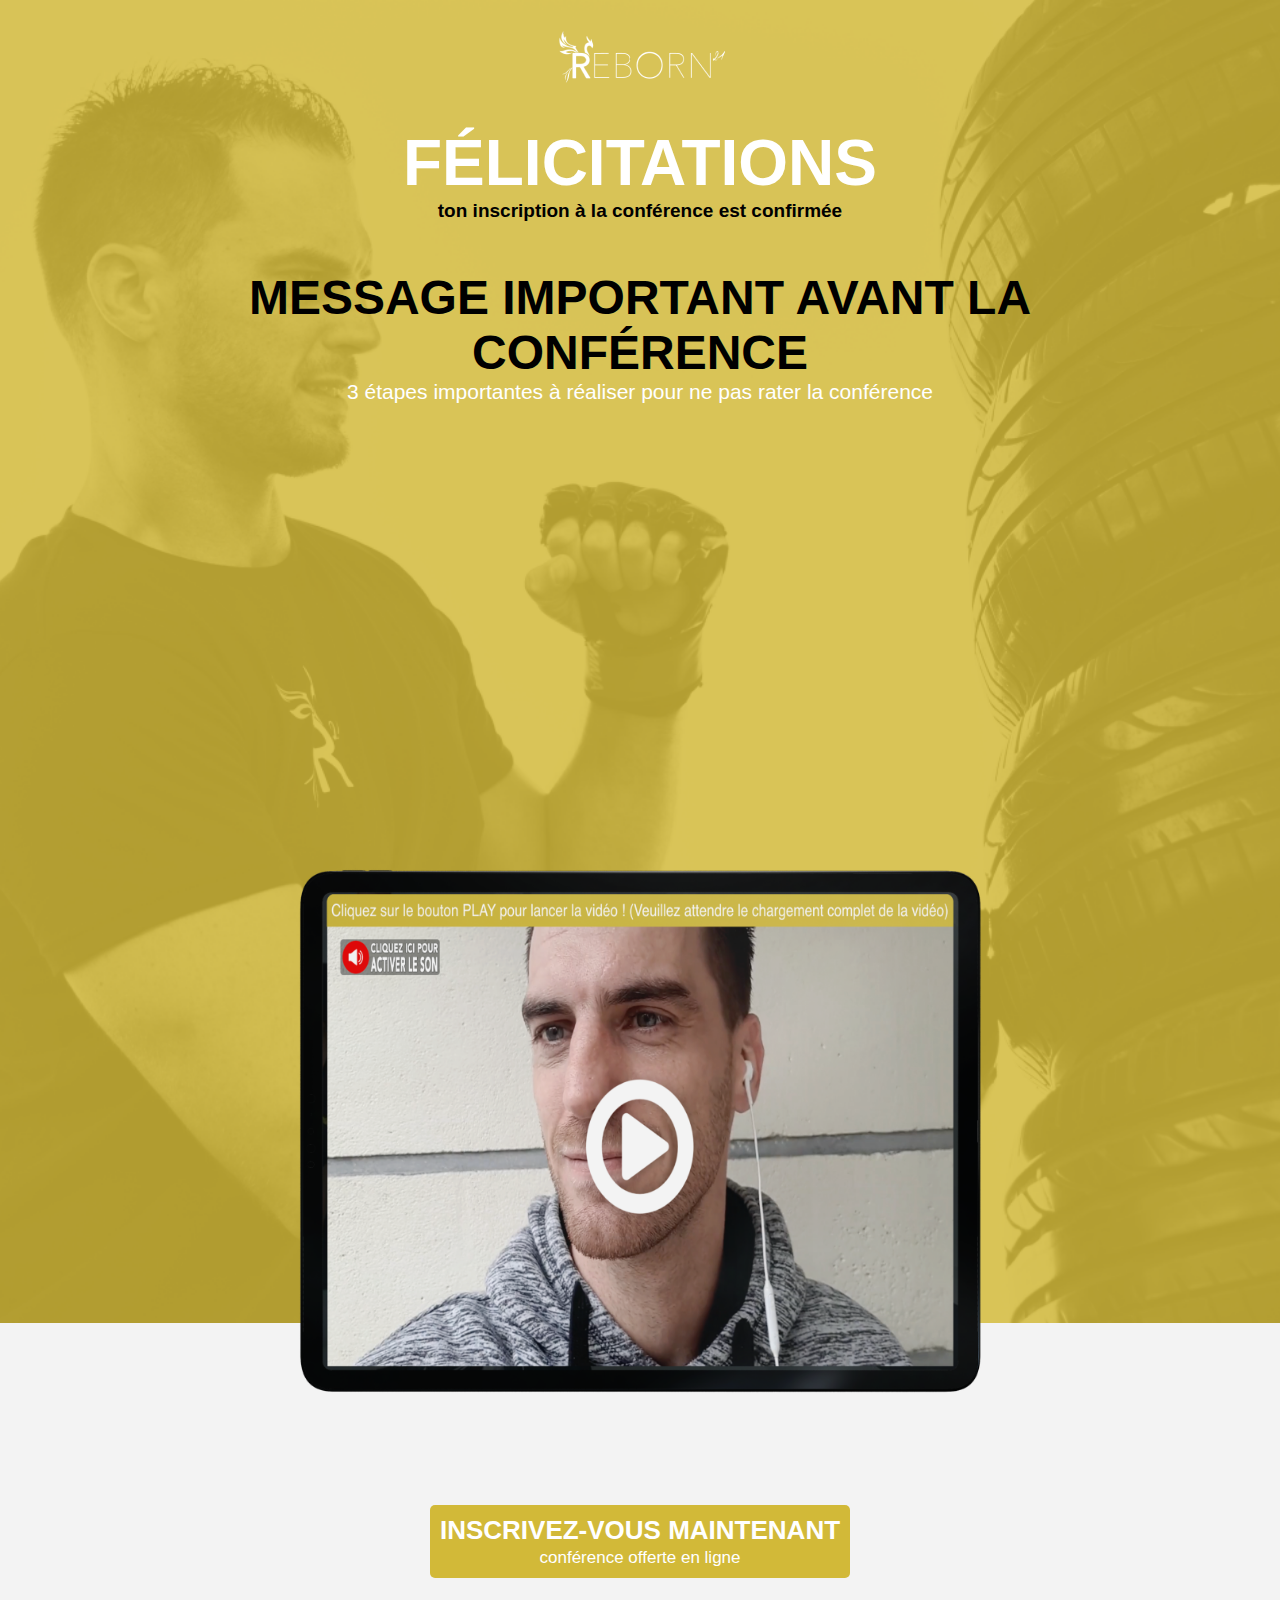
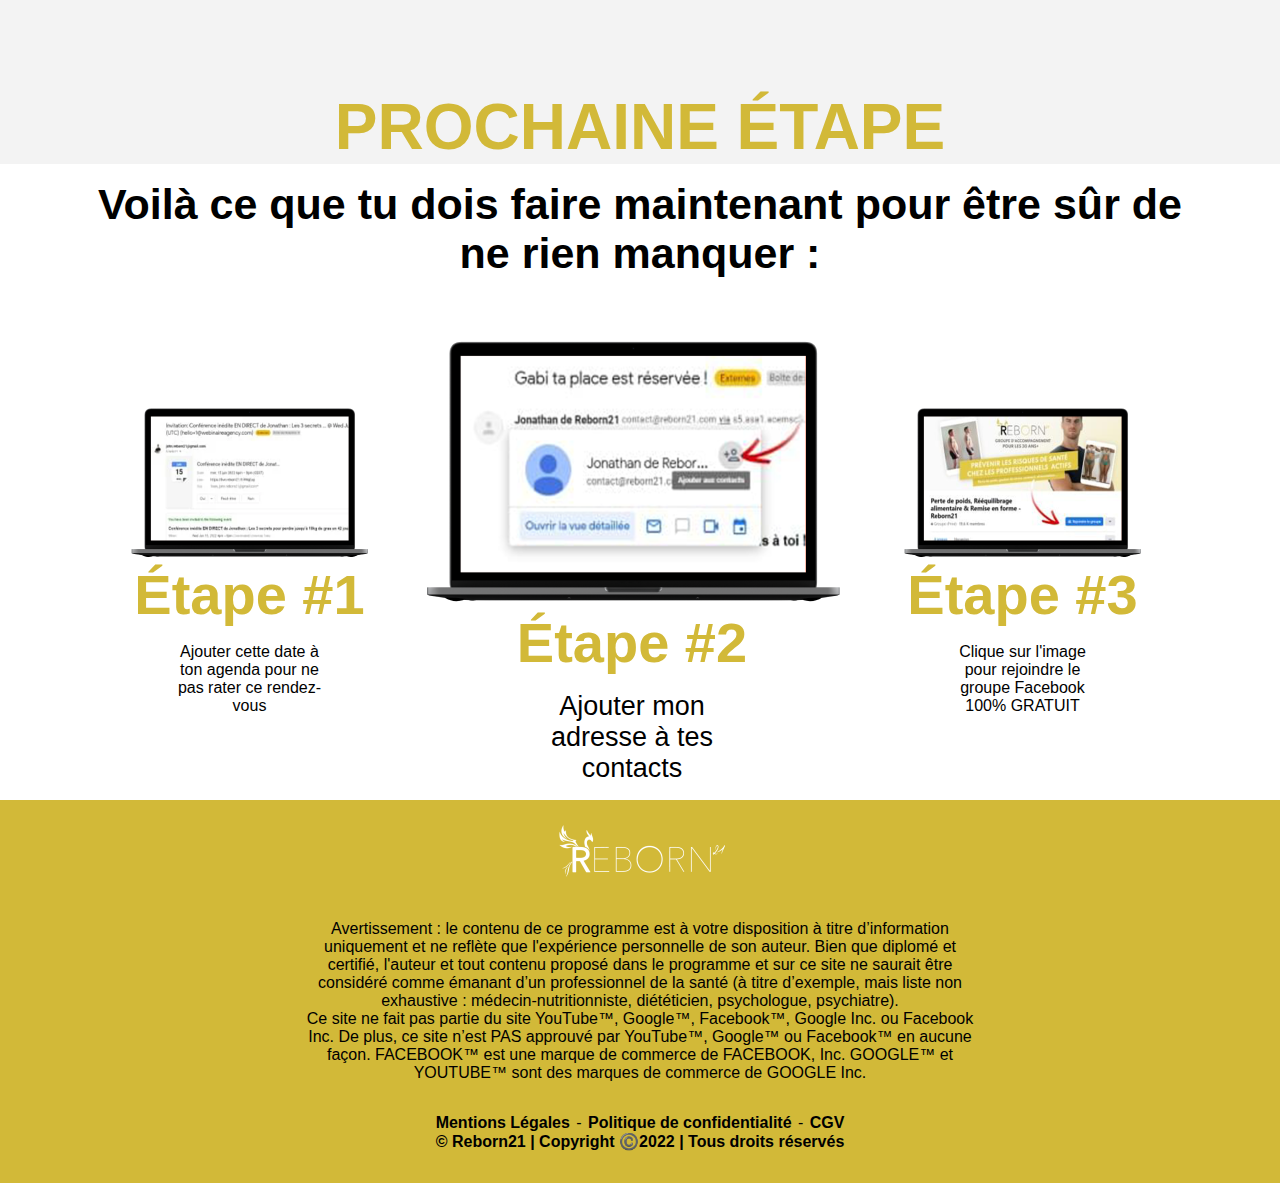
<file: ThankYouPage.html>
<!DOCTYPE html>
<html lang="en">

<head>
  <meta charset="UTF-8" />
  <meta name="viewport" content="width=device-width, initial-scale=1.0" />
  <title>Thank you page</title>
  <link rel="stylesheet" href="./assets/ThankYouPage.css" />
</head>

<body>
  <section class="header">
    <img src="./assets//images/thank-you-page/Reborn21.png" alt="" width="192" loading="lazy" />
    <h2>FÉLICITATIONS</h2>
    <h3>ton inscription à la conférence est confirmée</h3>
    <h1>MESSAGE IMPORTANT AVANT LA CONFÉRENCE</h1>
    <p>3 étapes importantes à réaliser pour ne pas rater la conférence</p>
  </section>

  <section class="prochaine-étape">
    <img src="./assets/images/thank-you-page/1643.png" alt="" width="700" loading="lazy" />
    <div>
      <button>
        <span class="register-btn">Inscrivez-vous MAINTENANT</span>
        <span class="desc-btn">CONFÉRENCE OFFERTE EN LIGNE</span>
      </button>
      <h1>Prochaine étape</h1>
    </div>
  </section>

  <section class="etapes-sec">
    <h1 class="header-etap">
      Voilà ce que tu dois faire maintenant pour être sûr de ne rien manquer :
    </h1>
    <div class="etapes">
      <div class="item">
        <img src="./assets/images/thank-you-page/step1.png" alt="Étape #1" loading="lazy" />
        <h1>Étape #1</h1>
        <span>Ajouter cette date à ton agenda pour ne pas rater ce
          rendez-vous</span>
      </div>
      <div class="item">
        <img src="/assets/images/thank-you-page/step2.png" alt="Étape #2" loading="lazy" />
        <h1>Étape #2</h1>
        <span class="etap2-span">Ajouter mon adresse à tes contacts</span>
      </div>
      <div class="item">
        <img src="/assets/images/thank-you-page/step3.png" alt="Étape #3" loading="lazy" />
        <h1>Étape #3</h1>
        <span>Clique sur l'image pour rejoindre le groupe Facebook 100%
          GRATUIT</span>
      </div>
    </div>
  </section>

  <footer>
    <div class="footer-top">
      <img src="./assets/icons/logo.png" alt="" width="192" loading="lazy" />
      <p>
        Avertissement : le contenu de ce programme est à votre disposition à
        titre d’information uniquement et ne reflète que l'expérience
        personnelle de son auteur. Bien que diplomé et certifié, l'auteur et
        tout contenu proposé dans le programme et sur ce site ne saurait être
        considéré comme émanant d’un professionnel de la santé (à titre
        d’exemple, mais liste non exhaustive : médecin-nutritionniste,
        diététicien, psychologue, psychiatre).
      </p>
      <p>
        Ce site ne fait pas partie du site YouTube™, Google™, Facebook™,
        Google Inc. ou Facebook Inc. De plus, ce site n’est PAS approuvé par
        YouTube™, Google™ ou Facebook™ en aucune façon. FACEBOOK™ est une
        marque de commerce de FACEBOOK, Inc. GOOGLE™ et YOUTUBE™ sont des
        marques de commerce de GOOGLE Inc.
      </p>
    </div>
    <div class="footer-bottom">
      <a href="https://www.reborn21.fr/politiques-de-confidentialite1637732573410">
        Mentions Légales
      </a>
      -
      <a href="https://www.reborn21.fr/politiques-de-confidentialite1637732573410">
        Politique de confidentialité
      </a>
      -
      <a href="https://www.reborn21.fr/politiques-de-confidentialite1637732573410">
        CGV
      </a>
      <br />
    </div>
    <div class="footer-sub">
      <span>© Reborn21 | Copyright ©️2022 | Tous droits réservés</span>
    </div>
  </footer>
</body>

</html>
</file>
<file: assets/ThankYouPage.css>
* {
    box-sizing: border-box;
    margin: 0;
    padding: 0;
}

::-webkit-scrollbar {
    width: 4px;
}

::-webkit-scrollbar-track {
    background: #f1f1f1;
}

::-webkit-scrollbar-thumb {
    background: #888;
}

a {
    text-decoration: none;
}

li {
    list-style: none;
}

.header {
    font-family: "Montserrat", sans-serif;
    height: 147lvh;
    background-image: url("./images/thank-you-page/Group\ 1.png");
    background-position: center;
    background-size: cover;
    background-repeat: no-repeat;
    display: flex;
    flex-direction: column;
    align-items: center;
    padding: 1rem 11rem;
    text-align: center;
}

.header h2 {
    font-size: 4rem;
    color: #fff;
}

.header h3 {
    font-size: 19px;
    margin-bottom: 3rem;
}

.header h1 {
    font-size: 3rem;
}

.header p {
    font-size: 21px;
    color: #fff;
}

.prochaine-étape {
    font-family: "Montserrat", sans-serif !important;
    background-color: #f3f3f3;
    position: relative;
    display: flex;
    justify-content: center;
    padding: 10rem 0 0 0;
}

.prochaine-étape img {
    position: absolute;
    top: -29rem;
}

.prochaine-étape button {
    text-transform: lowercase;
    display: flex;
    flex-direction: column;
    background-color: #d2b938;
    color: #fff;
    border: none;
    outline: none;
    padding: 10px;
    border-radius: 5px;
    margin-top: 22px;
    align-items: center;
    cursor: pointer;
}

.prochaine-étape button:hover {
    background-color: #c3a925;
}

.prochaine-étape button:active {
    background-color: #d2b938;
}

.prochaine-étape button .register-btn {
    text-transform: uppercase !important;
    font-size: 26px;
    font-weight: 600;
    margin-bottom: 2px;
}

.prochaine-étape button .desc-btn {
    font-size: 17px;
}

.prochaine-étape div {
    display: flex;
    flex-direction: column;
    justify-content: center;
    align-items: center;
}

.prochaine-étape h1 {
    text-transform: uppercase;
    margin-top: 7rem;
    font-size: 4rem;
    color: #d2b938;
}

.etapes-sec {
    font-family: "Montserrat", sans-serif !important;
    background-color: #fff;
    padding: 1rem 5rem;
}

.etapes-sec .header-etap {
    font-size: 43px;
    text-align: center;
    margin-bottom: 3.5rem;
}

.etapes {
    display: flex;
    justify-content: center;
    align-items: center;
}

.etapes .item {
    display: flex;
    flex-direction: column;
    justify-content: center;
    align-items: center;
    text-align: center;
}

.etapes .item h1 {
    font-size: 3.5rem;
}

.etapes .item span {
    font-weight: 400;
}

.etapes .item .etap2-span {
    font-size: 27px;
    font-weight: 500 !important;
}

.etapes .item h1 {
    color: #d2b938;
}

.etapes .item span {
    padding: 0 6rem;
    margin-top: 1rem;
}

/* 
    ### footer section styling ###
*/

footer {
    background-color: #d2b938;
}

footer div {
    padding: 0 19rem;
    align-items: center;
    justify-content: center;
    text-align: center;
    display: flex;
    font-family: "Montserrat", sans-serif;
}

footer .footer-top {
    flex-direction: column;
}

footer .footer-bottom {
    margin-top: 2rem;
}

footer .footer-bottom a {
    font-weight: 600;
    color: #000;
    padding: 0 0.4rem;
}

footer .footer-sub {
    font-family: "Montserrat", sans-serif;
    padding: 0 19rem;
    display: flex;
    text-align: center;
    font-weight: 600;
    padding-bottom: 2rem;
}
</file>
